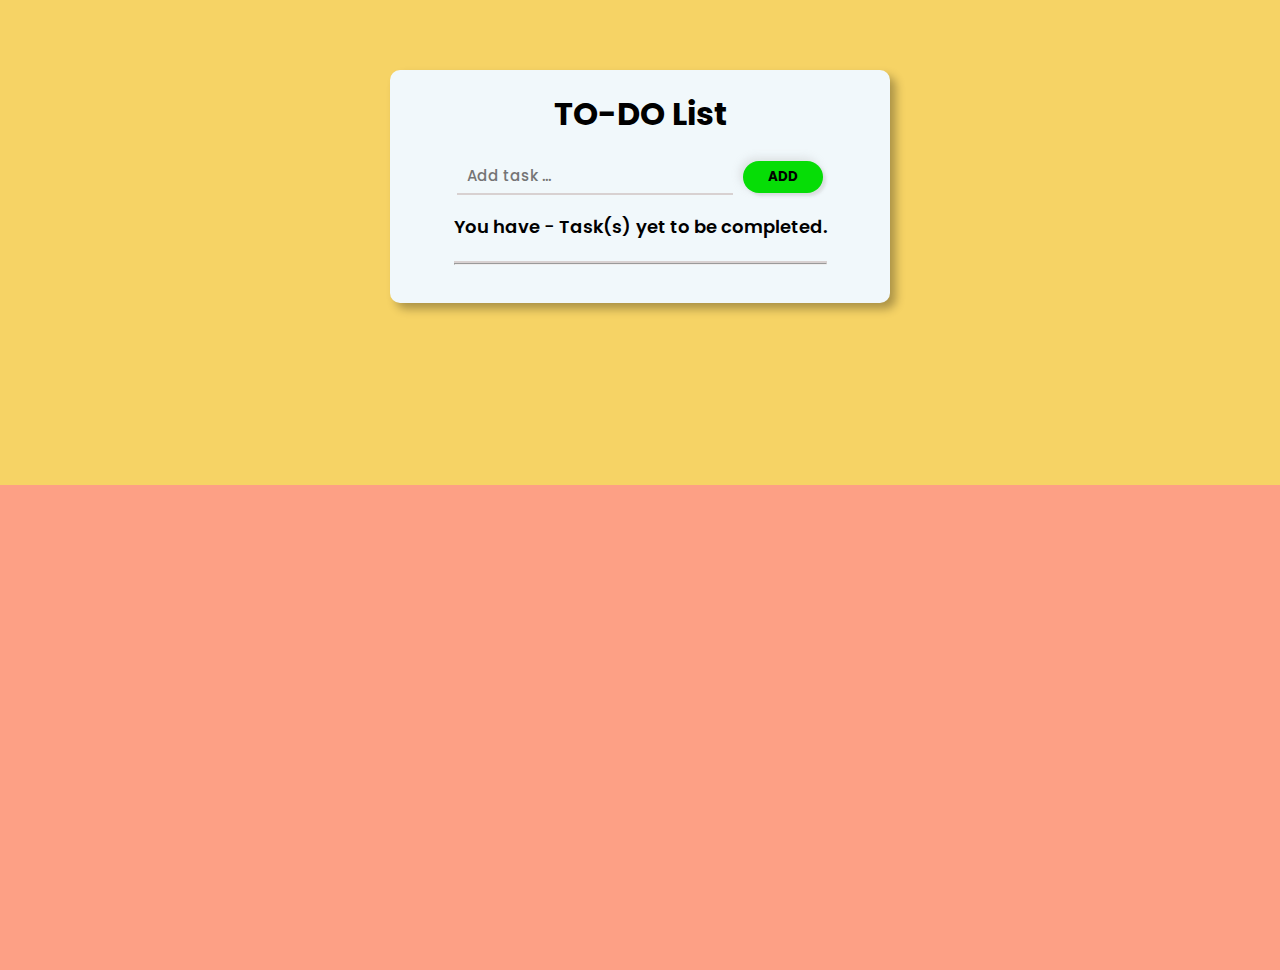
<file: index.html>
<!DOCTYPE html>
<html lang="en">
    <head>
        <meta charset="UTF-8">
        <meta name="viewport" content="width=device-width, initial-scale=1.0">
        <title>TO-DO List</title>
        <link rel="stylesheet" href="style.css">
        <link rel="shortcut icon" href="https://cdn-icons-png.flaticon.com/512/2387/2387635.png" type="png">

        <link rel="stylesheet" href="https://cdnjs.cloudflare.com/ajax/libs/font-awesome/4.7.0/css/font-awesome.min.css">
    </head>
    <body>

        <main class="wrapper">
            <h1>TO-DO List</h1>
            <section class="input-area">
                <input type="text" placeholder="Add task ..." class="js-input-section">
                <button class="js-btn">ADD</button>
            </section>
            <section class="tasks js-tasks">
                <p>
                    You have <span class="task-remaining">-</span>
                    Task(s) yet to be completed.
                </p>
                <ul class="uncompleted-tasks js-uncomplete-tasks">
                    <!-- <li>
                        <span class="task-data">
                            <span class="task-status">
                                <img src="https://cdn-icons-png.flaticon.com/512/15476/15476717.png" alt="uncheched" class="unchecked">
                            </span>
                            <span class="task-msg js-task-msg">my message</span>
                        </span>
                        
                        <span class="options">
                            <span class="edit-icon js-edit-icon">
                                <img src="https://cdn-icons-png.flaticon.com/512/1160/1160515.png" alt="edit">
                            </span>
                            <span class="delete-icon js-delete-icon">
                                <img src="https://cdn-icons-png.flaticon.com/512/1828/1828843.png" alt="delete">
                            </span>
                        </span>
                    </li> -->
                    <!-- <li>
                        <span class="task-data">
                            <img src="https://cdn-icons-png.flaticon.com/512/15476/15476717.png" alt="unchecked" class="unchecked task-status">
            
                            <span class="task-msg">task 2</span>
                        </span>
                        
                        <span class="options">
                            <img src="https://cdn-icons-png.flaticon.com/512/1160/1160515.png" alt="edit" class="edit-icon">
            
                            <img src="https://cdn-icons-png.flaticon.com/512/1828/1828843.png" alt="delete" class="delete-icon">
                        </span>
                    </li> -->
                </ul>
                <hr>
                <ul class="completed-tasks">
                    <!-- <li>Task 4</li> -->
                </ul>
            </section>
        </main>
        <div class="error js-error">
            Input field cannot be empty.
        </div>
        <!-- SCRIPT -->
        <script src="script.js"></script>
    </body>
</html>
</file>
<file: style.css>
@import url('https://fonts.googleapis.com/css2?family=Poppins:ital,wght@0,100;0,200;0,300;0,400;0,500;0,600;0,700;0,800;0,900;1,100;1,200;1,300;1,400;1,500;1,600;1,700;1,800;1,900&display=swap');

*{
    margin: 0;
    padding: 0;
    box-sizing: border-box;
    font-family: "Poppins",sans-serif;
    font-optical-sizing: auto;
    font-weight: 500;
    font-style: normal;
}


body{
    height: 100vh;
    /* max-width: 2000px; */
    background: linear-gradient( #f6d365 50%, #fda085 50%);
    background-repeat: no-repeat;
}


.wrapper{
    /* width: min(300px , 35vw); */
    width: min(95vw, 500px);
    /* width: 300px; */
    /* width: 35vw; */
    /* border: 1px solid black; */
    margin: 70px auto 10px;
    display: flex;
    flex-direction: column;
    padding: 20px;
    background-color: #f1f8fb;
    border-radius: 10px;
    /* row-gap: 10px; */
    align-items: center;
    /* justify-content: space-evenly; */
    box-shadow: 6px 6px 10px rgba(0,0,0,0.3);
    
}

.wrapper h1{
    text-align: center;
    font-weight: bold;
    margin-bottom: 20px;
}

.input-area{
    /* border: 2px solid brown; */
    width: 100%;
    display: flex;
    /* border-radius: 24px; */
    margin-bottom: 10px;
    align-items: center;
    justify-content: center;
    column-gap: 10px;
}

.input-area input{
    width: 60%;
    padding: 6px 10px;
    border: none;
    outline: none;
    font-size: 15px;
    color: black;
    border-bottom: 2px solid #d8d1d1;
    background: transparent;
}


.input-area input:focus{
    border-color: rgb(15, 242, 15);
}

.input-area button{
    width: min(40% , 80px);
    padding: 6px 14px;
    border: none;
    outline: none;
    border-radius: 20px;
    font-weight: 700;
    background-color: rgb(6, 221, 6);
    color: black;
    cursor: pointer;
    box-shadow: 3px 3px 3px rgba(172, 169, 169, 0.3),
    -3px -3px 8px rgba(172, 169, 169, 0.3)
    ;
}

.input-area button:hover{
    background-color: rgb(15, 242, 15);
}



/* TASKS AREA */


.tasks{
    /* border: 2px solid orangered; */
    /* text-align: start; */
    display: flex;
    flex-direction: column;
}

.tasks p{
    font-size: 18px;
    font-weight: 600;
    margin: 8px auto;
}

/* li{
    list-style: none;
} */

.tasks img{
    height: 20px;
    width: 20px;
}

.tasks ul li{
    display: flex;
    /* border: 1px solid black; */
    align-items: center;
    justify-content: space-between;
    padding: 8px 6px;
    list-style: none;
    
    /* column-gap: 6px; */
}
.uncompleted-tasks{
    border-top: 2px solid #d8d1d1;
    margin-top: 13px;
}


/* GENERATED INSIDE JS */
.task-data{
    display: flex;
    align-items: center;
    column-gap: 8px;
}

.task-status{
    display: flex;
}

.task-msg{
    display: flex;
    font-weight: 500;
    /* text-decoration: line-through; */
    /* text-decoration-color: rgb(15, 242, 15); */
}

.options{
    display: flex;
    align-items: center;
    justify-content: center;
    gap: 18px;
}
.edit-icon{
    display: hidden;
    /* <img src="https://cdn-icons-png.flaticon.com/512/1160/1160515.png" alt="edit" class="edit-icon"> */
}

.delete-icon{
    display: flex;
}

.delete-icon:hover{
    animation: bubble 0.2s ease infinite alternate forwards;
    /* padding: 3px; */
    /* box-sizing: content-box; */
    border-radius: 50%;
    background-color: #d8d1d1;
}

@keyframes bubble {
    from{
        padding: 3px;
    }
    to {
        padding: 5px;
    }
}
/* TILL HERE */



/* UNCOMPLETE SECTION ALSO GENERATED VIA JS */
.completed-tasks{
    margin-top: 18px;
}
/* TILL HERE */



.error{
    display: none;
    /* display: inline-block; */
    width: min(500px, 95vw);
    /* border: 1px solid black; */
    margin:auto;
    text-align: center;
    border-radius: 10px;
    padding: 8px 0px;
    background-color: #f1f8fb;
    box-shadow: 6px 6px 10px rgba(0,0,0,0.3);
    cursor: pointer;
    
    
    background-color: red;
    color: white;
    /* text-decoration: line-through; */
}

.shake-animation{
    animation: shake 0.2s 3 alternate forwards;
}

@keyframes shake {
    0%{
        transform: translateX(0px);
        
    }
    25%{
        transform: translateX(10px);
    }
    50%{
        transform: translateX(0px);
    }

    75%{
        transform: translateX(-10px);
    }
}
</file>
